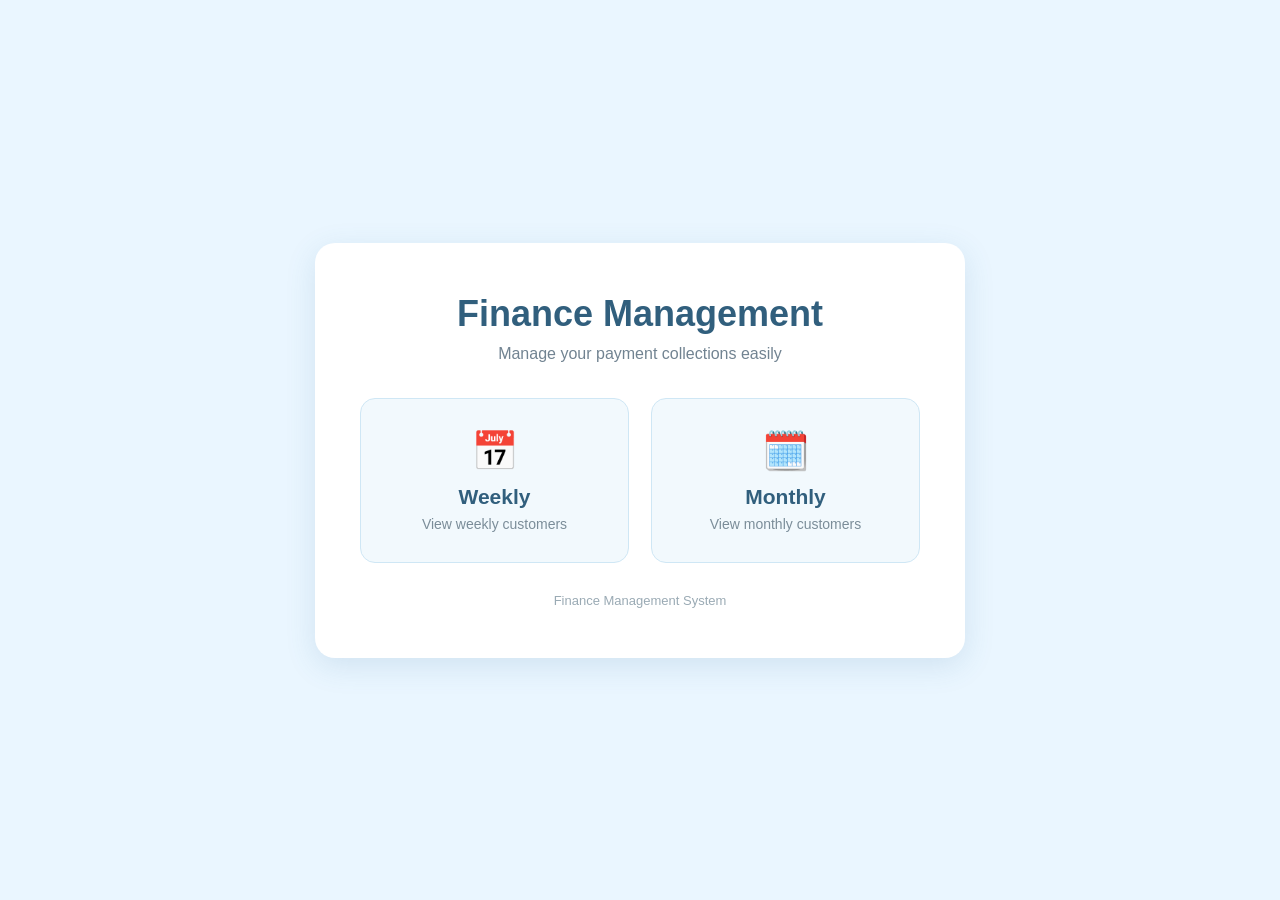
<file: templates/index.html>
<!DOCTYPE html>
<html lang="en">
<head>
    <meta charset="UTF-8">
    <meta name="viewport" content="width=device-width, initial-scale=1.0">

    <title>Finance Management</title>

    <style>
        * {
            box-sizing: border-box;
        }

        body {
            margin: 0;
            font-family: Arial, Helvetica, sans-serif;
            background: #eaf6ff;
            min-height: 100vh;
        }

        .home {
            min-height: 100vh;

            display: flex;
            justify-content: center;
            align-items: center;

            padding: 30px;
        }

        .home-card {
            width: 100%;
            max-width: 650px;

            background: white;

            padding: 50px 45px;

            border-radius: 20px;

            text-align: center;

            box-shadow: 0 8px 30px rgba(60, 120, 160, 0.15);
        }

        h1 {
            margin: 0;

            font-size: 36px;

            color: #315f7d;
        }

        .subtitle {
            margin-top: 10px;

            color: #718391;

            font-size: 16px;
        }

        .options {
            display: grid;

            grid-template-columns: repeat(2, 1fr);

            gap: 22px;

            margin-top: 35px;
        }

        .option {
            text-decoration: none;

            background: #f2f9fd;

            border: 1px solid #cfe7f5;

            border-radius: 15px;

            padding: 30px 20px;

            color: #315f7d;

            transition: 0.2s;
        }

        .option:hover {
            background: #e4f3fc;

            transform: translateY(-3px);

            box-shadow: 0 6px 15px rgba(60, 120, 160, 0.12);
        }

        .option-icon {
            font-size: 38px;

            margin-bottom: 12px;
        }

        .option-title {
            font-size: 21px;

            font-weight: bold;
        }

        .option-text {
            margin-top: 7px;

            font-size: 14px;

            color: #7b8d99;
        }

        .footer {
            margin-top: 30px;

            font-size: 13px;

            color: #9aaab4;
        }

        @media (max-width: 600px) {

            .home {
                padding: 15px;
            }

            .home-card {
                padding: 35px 20px;
            }

            h1 {
                font-size: 29px;
            }

            .options {
                grid-template-columns: 1fr;
            }
        }
    </style>
</head>

<body>

<div class="home">

    <div class="home-card">

        <h1>Finance Management</h1>

        <p class="subtitle">
            Manage your payment collections easily
        </p>

        <div class="options">

            <a href="/weekly" class="option">

                <div class="option-icon">
                    📅
                </div>

                <div class="option-title">
                    Weekly
                </div>

                <div class="option-text">
                    View weekly customers
                </div>

            </a>


            <a href="/monthly" class="option">

                <div class="option-icon">
                    🗓️
                </div>

                <div class="option-title">
                    Monthly
                </div>

                <div class="option-text">
                    View monthly customers
                </div>

            </a>

        </div>

        <div class="footer">
            Finance Management System
        </div>

    </div>

</div>

</body>
</html>
</file>
